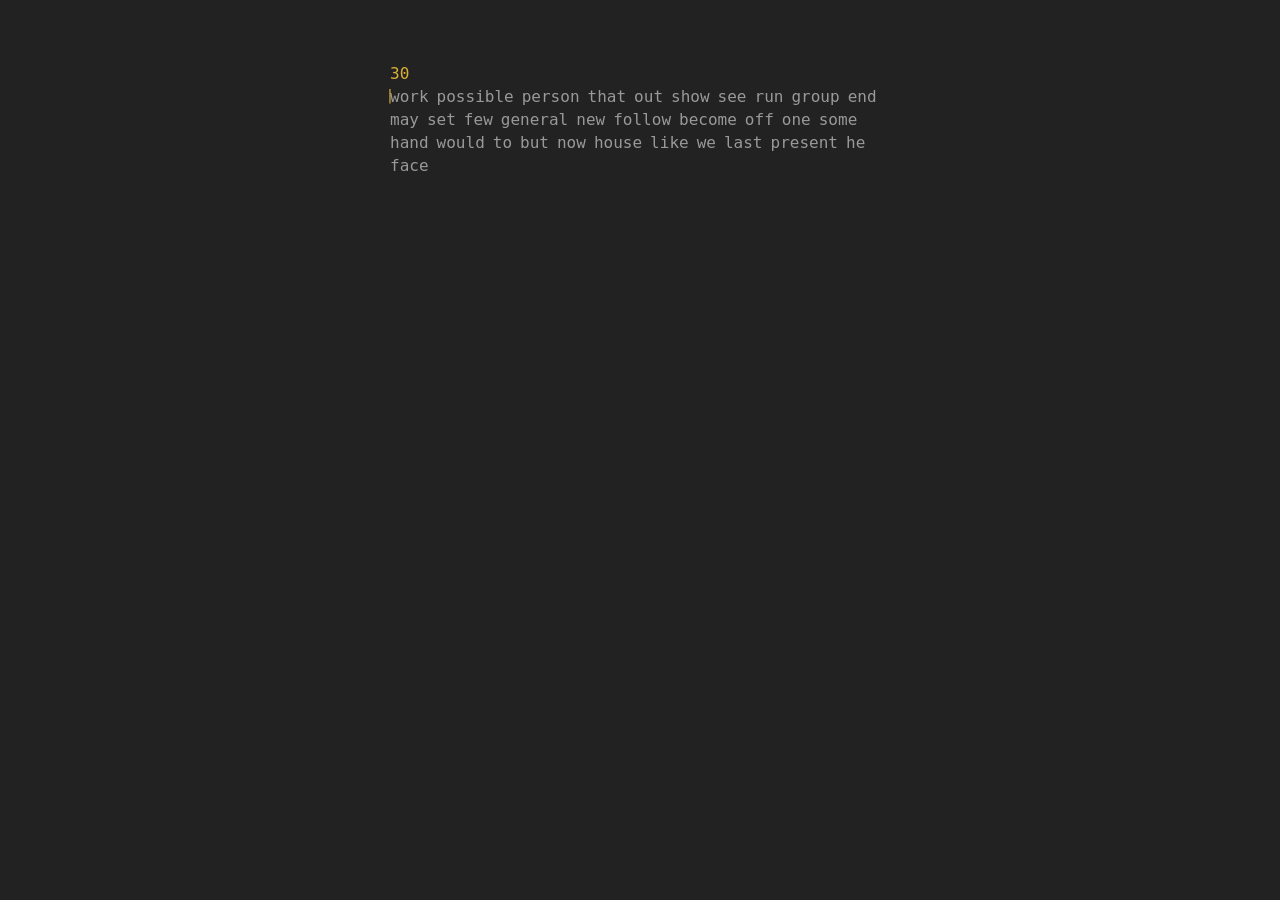
<file: mis-proyectos/monkeytype/index.html>
<title>Monkey Type Clone - Test your typing skills! ⌨</title>
<style>
  :root {
    color-scheme: light dark;
    --green: #00b755;
    --yellow: #daaf38;
    --red: #ca4754;
    --black: #222;
    --gray: #999;
  }

  body {
    background: var(--black);
    font-family: Menlo, monospace;
    display: grid;
    padding: 32px;
    justify-content: center;
    margin-top: 32px;
    padding: 16px;
  }

  section {
    padding: 16px;
    display: flex;
    flex-direction: column;
    gap: 4px;
    max-width: 500px;
  }

  time {
    color: var(--yellow);
  }

  input {
    z-index: -999;
    position: absolute;
    top: 0;
    left: 0;
    pointer-events: none;
    opacity: 0;
  }

  p {
    display: flex;
    flex-wrap: wrap;
    gap: 3px 8px;
    margin: 0;
  }

  letter {
    color: var(--gray);
    position: relative;

    &.active::before {
      content: '|';
      color: var(--yellow);
      font-size: 14px;
      position: absolute;
      left: -45%;
      animation: 1s blink infinite step-end;
    }

    &.active.is-last::before {
      left: 45%;
    }

    &.correct {
      color: var(--green);
    }

    &.incorrect {
      color: var(--red);
    }
  }

  word {
    border-bottom: 1.5px solid transparent;
    transition: border-color 0.3s ease-in-out;

    &.marked {
      border-color: var(--red);
    }
  }

  @keyframes blink {
    50% {
      opacity: 0;
    }

    100% {
      opacity: 1;
    }
  }

  #game {
    display: flex;
  }

  #results {
    display: none;
  }

  h2 {
    font-weight: 400;
    opacity: 0.4;
    margin: 0;
    font-size: 16px;
  }

  h3 {
    font-weight: 400;
    margin: 0;
    font-size: 24px;
    color: var(--yellow);
  }

  button {
    background: transparent;
    border: 0;
    margin-top: 32px;
    padding: 5px;
    opacity: 0.4;
    display: inline;
    transition: opacity 0.3s ease-in-out, transform 0.3s ease-in-out;
    cursor: pointer;
    border-radius: 16px;

    &:hover {
      background-color: #2d2d2d;
      opacity: 1;
      scale: 103%;
    }
  }
</style>

<body>
  <main>
    <section id="game">
      <time></time>
      <p></p>
      <input autofocus />
    </section>
    <section id="results">
      <h2>wpm</h2>
      <h3 id="wpm"></h3>

      <h2>accuracy</h2>
      <h3 id="accuracy"></h3>
      <button id="reload-btn">
        <svg
          width="22"
          height="22"
          viewBox="0 0 24 24"
          stroke-width="3"
          stroke="#888"
          fill="none"
          stroke-linecap="round"
          stroke-linejoin="round"
        >
          <path stroke="none" d="M0 0h24v24H0z" fill="none" />
          <path
            d="M19.933 13.041a8 8 0 1 1 -9.925 -8.788c3.899 -1 7.935 1.007 9.425 4.747"
          />
          <path d="M20 4v5h-5" />
        </svg>
      </button>
    </section>
  </main>
</body>

<script type="module">
  import { words as INITIAL_WORDS } from './data.js';
  const d = document;
  const $time = d.querySelector('time');
  const $paragraph = d.querySelector('p');
  const $input = d.querySelector('input');
  const $game = d.querySelector('#game');
  const $results = d.querySelector('#results');
  const $wpm = $results.querySelector('#wpm');
  console.log('wpm selector', $wpm);
  const $accuracy = $results.querySelector('#accuracy');
  console.log('accuracy selector', $accuracy);
  const $button = d.querySelector('#reload-btn');

  const INITIAL_TIME = 30;

  const TEXT =
    'lorem ipsum dolor sit amet, consectetur adipiscing elit, sed do eiusmod tempor incididunt ut labore et dolore magna aliqua. Ut enim ad minim veniam, quis nostrud exercitation ullamco laboris nisi ut aliquip ex ea commodo consequat. Duis aute irure dolor in reprehenderit in voluptate velit esse cillum dolore eu fugiat nulla pariatur. Excepteur sint occaecat cupidatat non proident, sunt in culpa qui officia deserunt mollit anim id est laborum.';

  let words = [];
  let currentTime = INITIAL_TIME;

  function initGame() {
    $game.style.display = 'flex';
    $results.style.display = 'none';
    $input.value = '';

    words = INITIAL_WORDS.toSorted(() => Math.random() - 0.5).slice(0, 32);
    currentTime = INITIAL_TIME;

    $time.textContent = currentTime;

    $paragraph.innerHTML = words
      .map((word, index) => {
        const letters = word.split('');

        return `<word>
        ${letters.map((letter) => `<letter>${letter}</letter>`).join('')}
        </word>
        `;
      })
      .join('');

    const $firstWord = $paragraph.querySelector('word');
    $firstWord.classList.add('active');
    $firstWord.querySelector('letter').classList.add('active');

    const intervalId = setInterval(() => {
      currentTime--;
      $time.textContent = currentTime;

      if (currentTime == 0) {
        clearInterval(intervalId);
        gameOver();
      }
    }, 1000);
  }

  function initEvents() {
    document.addEventListener('keydown', () => {
      $input.focus();
      console.log('keydown en document');
    });
    $input.addEventListener('keydown', onKeyDown);
    $input.addEventListener('keyup', onKeyUp);
    $button.addEventListener('click', initGame);
  }

  function onKeyDown(event) {
    console.log('keydown en input');
    //Recuperamos los elementos acutales
    const $currentWord = $paragraph.querySelector('word.active');
    const $currentLetter = $currentWord.querySelector('letter.active');
    console.log('palabra actual', $currentWord);
    console.log('letra actual', $currentLetter);

    const { key } = event;
    if (key === ' ') {
      event.preventDefault();

      const $nextWord = $currentWord.nextElementSibling;
      const $nextLetter = $nextWord.querySelector('letter');

      $currentWord.classList.remove('active', 'marked');
      $currentLetter.classList.remove('active');

      $nextWord.classList.add('active');
      $nextLetter.classList.add('active');

      $input.value = '';

      const hasMissedLetters =
        $currentWord.querySelectorAll('letter:not(.correct)').length > 0;

      const classToAdd = hasMissedLetters ? 'marked' : 'correct';
      $currentWord.classList.add(classToAdd);
      return;
    }

    if (key === 'Backspace') {
      const $prevWord = $currentWord.previousElementSibling;
      const $prevLetter = $currentLetter.previousElementSibling;
      console.log('palabra anterior', $prevWord);
      console.log('letra anterior', $prevLetter);

      //   if (!$prevWord && !$prevLetter) { Yo siento que esto no va
      //     e.preventDefault();
      //     return;
      //   }

      const $wordMarked = $paragraph.querySelector('word.marked');
      if ($wordMarked && !$prevLetter) {
        event.preventDefault();
        $prevWord.classList.remove('marked');
        $prevWord.classList.add('active');

        const $letterToGo = $prevWord.querySelector('letter:last-child');
        console.log('letter to go', $letterToGo);

        $currentLetter.classList.remove('active');
        $letterToGo.classList.add('active');

        $input.value = [
          //En corchetes con spread operator para convertir el nodelist en array
          ...$prevWord.querySelectorAll('letter.correct, letter.incorrect'),
        ] //Recupero todas las letras tipeadas anteriormente en el input
          .map(($el) => {
            return $el.classList.contains('correct') ? $el.innerText : '*';
          })
          .join('');
      }
    }
  }

  function onKeyUp() {
    console.log('keyup en input');
    //Recuperamos los elementos acutales
    const $currentWord = $paragraph.querySelector('word.active');
    const $currentLetter = $currentWord.querySelector('letter.active');

    const currentWord = $currentWord.innerText.trim();
    $input.maxLength = currentWord.length;
    console.log({ value: $input.value, currentWord });

    const $allLetters = $currentWord.querySelectorAll('letter');

    $allLetters.forEach(($letter) =>
      $letter.classList.remove('correct', 'incorrect')
    );

    $input.value.split('').forEach((char, index) => {
      const $letter = $allLetters[index];
      const letterToCheck = currentWord[index];

      const isCorrect = char === letterToCheck;
      const letterClass = isCorrect ? 'correct' : 'incorrect';
      $letter.classList.add(letterClass);
    });

    const inputLength = $input.value.length;
    const $nextActiveLetter = $allLetters[inputLength];

    if ($nextActiveLetter) {
      $currentLetter.classList.remove('active', 'is-last');
      $nextActiveLetter.classList.add('active');
    } else {
      $currentLetter.classList.add('is-last');
    }
  }

  function gameOver() {
    $game.style.display = 'none';
    $results.style.display = 'flex';

    const correctWords = $paragraph.querySelectorAll('word.correct').length;
    const correctLetter = $paragraph.querySelectorAll('letter.correct').length;
    const incorrectLetter =
      $paragraph.querySelectorAll('letter.incorrect').length;

    const totalLetters = correctLetter + incorrectLetter;
    const accuracy =
      totalLetters > 0 ? (correctLetter / totalLetters) * 100 : 0;

    const wpm = (correctWords * 60) / INITIAL_TIME;
    $wpm.textContent = wpm;
    $accuracy.textContent = `${accuracy.toFixed(2)}%`;
  }

  initGame();
  initEvents();
</script>
</file>
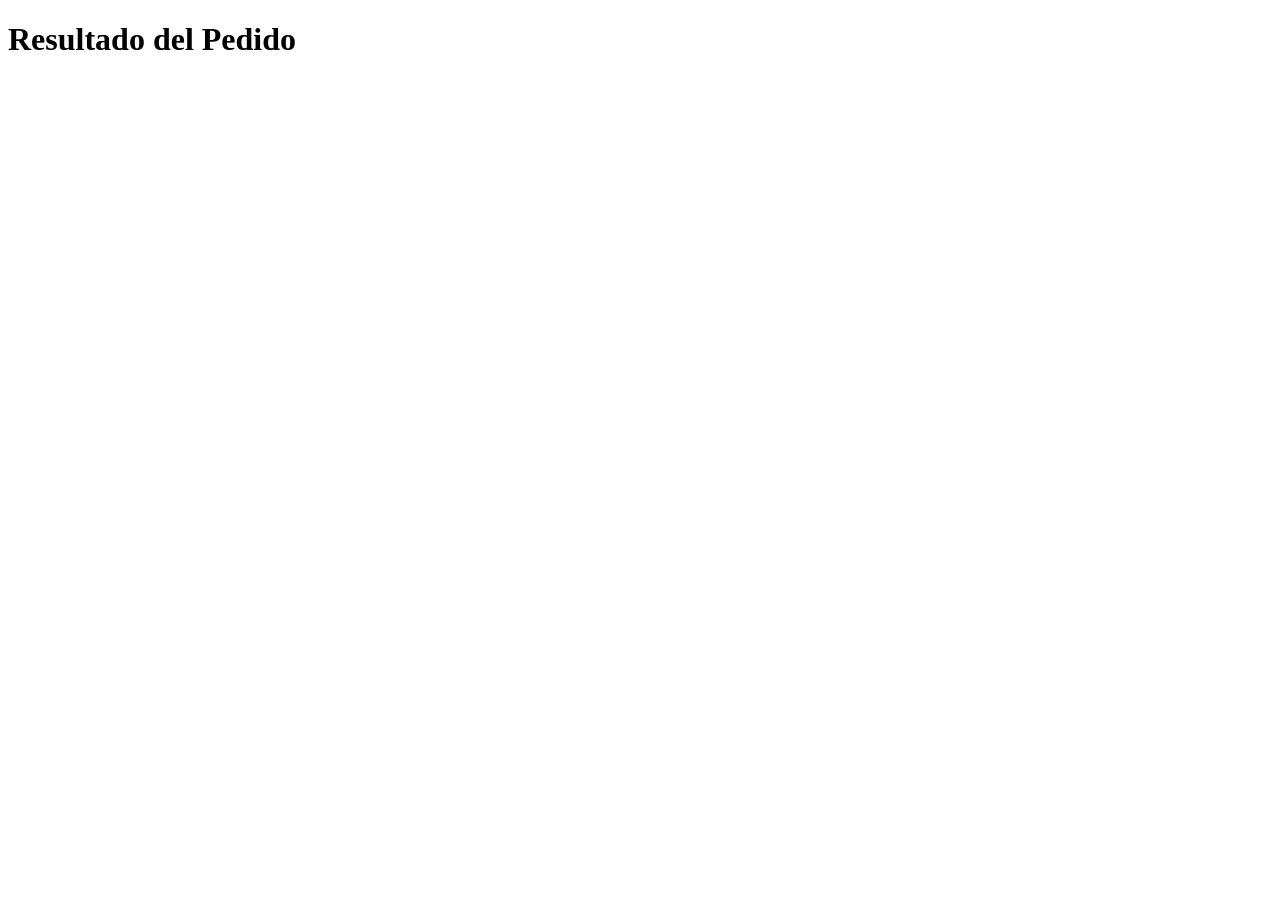
<file: mis-proyectos/order-converter/index.html>
<!DOCTYPE html>
<html lang="en">
  <head>
    <meta charset="UTF-8" />
    <meta name="viewport" content="width=device-width, initial-scale=1.0" />
    <title>Resultado del Pedido</title>
  </head>
  <body>
    <h1>Resultado del Pedido</h1>
    <div id="resultado"></div>
    <!-- Aquí se mostrará el resultado -->
    <script src="index.js"></script>
  </body>
</html>
</file>
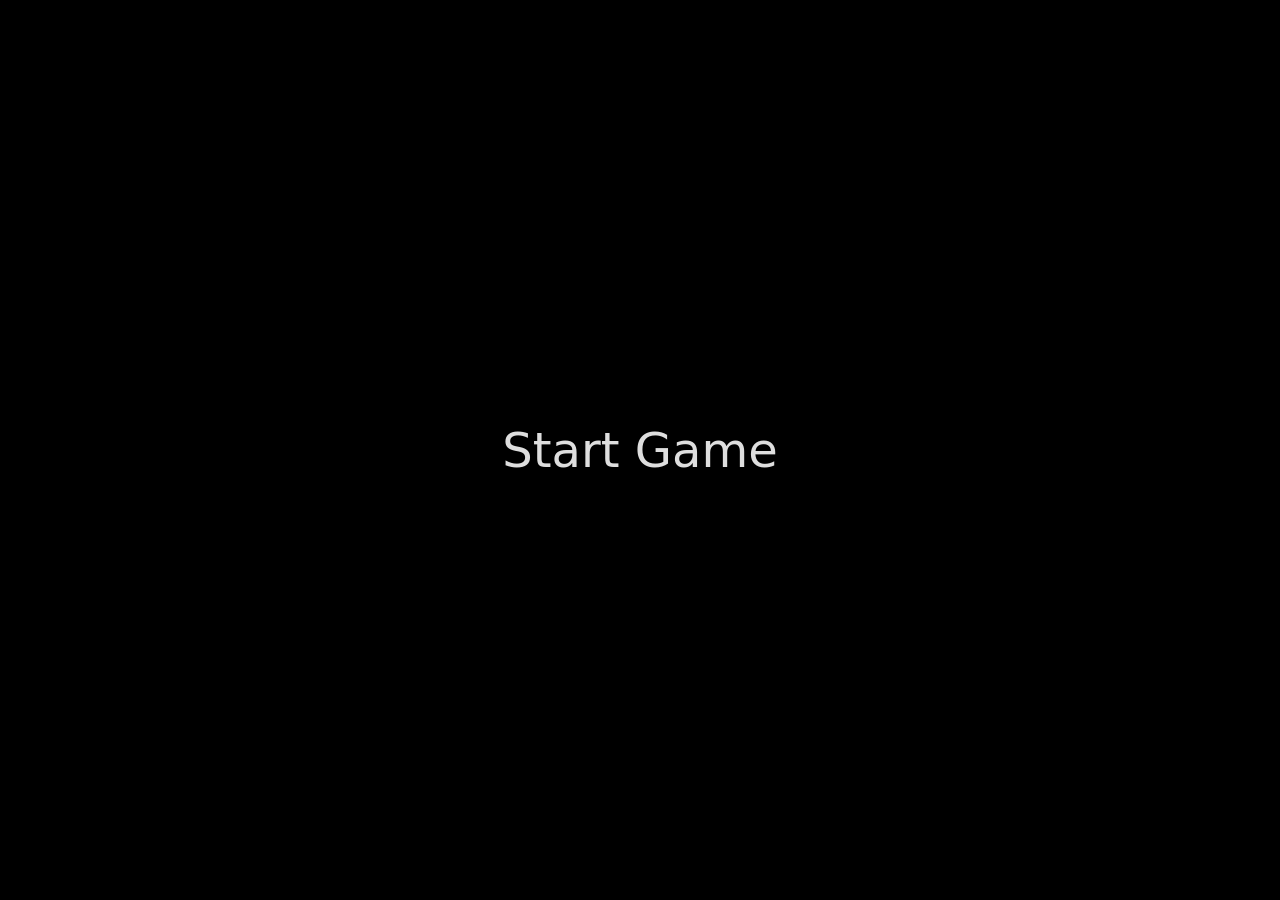
<file: mis-proyectos/tetris-vanilla/index.html>
<!DOCTYPE html>
<html lang="en">
  <head>
    <meta charset="UTF-8" />
    <link rel="stylesheet" href="style.css" />
    <meta name="viewport" content="width=device-width, initial-scale=1.0" />
    <title>Tetris Vanilla</title>
  </head>
  <body>
    <div id="app">
      <section>Start Game</section>
      <canvas></canvas>
    </div>
    <div id="contenedor">
      <p id="score">Score:&nbsp; <span></span></p>
      <div id="audio-toggle">🔊</div>
    </div>
    <script src="main.js"></script>
  </body>
</html>
</file>
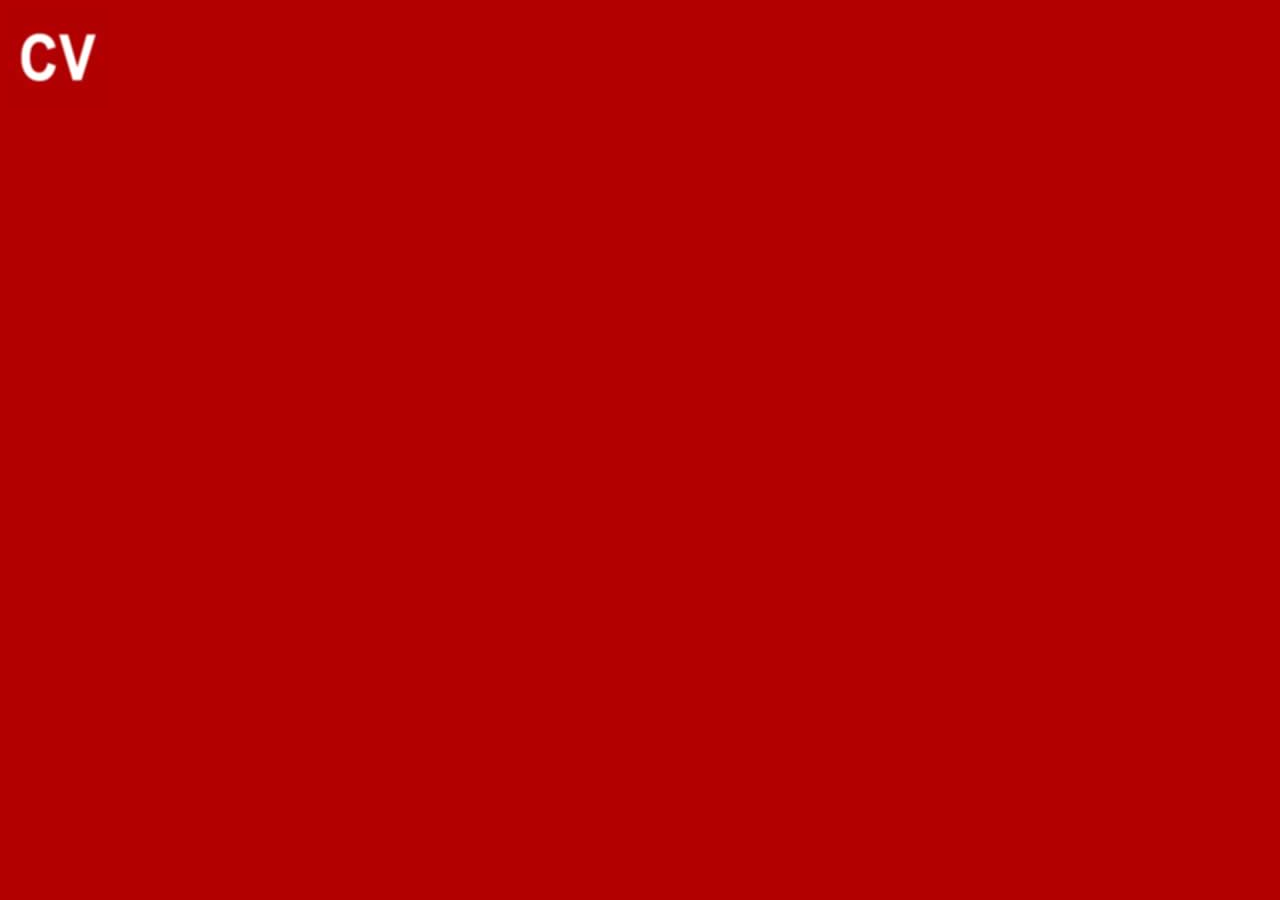
<file: cv.htm>
<!DOCTYPE html PUBLIC "-//W3C//DTD XHTML 1.0 Transitional//EN"
"http://www.w3.org/TR/xhtml1/DTD/xhtml1-transitional.dtd">
<!-- saved from url=(0014)about:internet -->
<html xmlns="http://www.w3.org/1999/xhtml">
<head>
<title>cv</title>
<meta http-equiv="Content-Type" content="text/html; charset=utf-8" />
<!--Fireworks CS6 Dreamweaver CS6 target.  Created Mon Aug 05 20:36:56 GMT-0300 2024-->
</head>
<body bgcolor="#b20000">
<img name="cv" src="cv.jpg" width="100" height="100" id="cv" alt="" /></body>
</html>
</file>
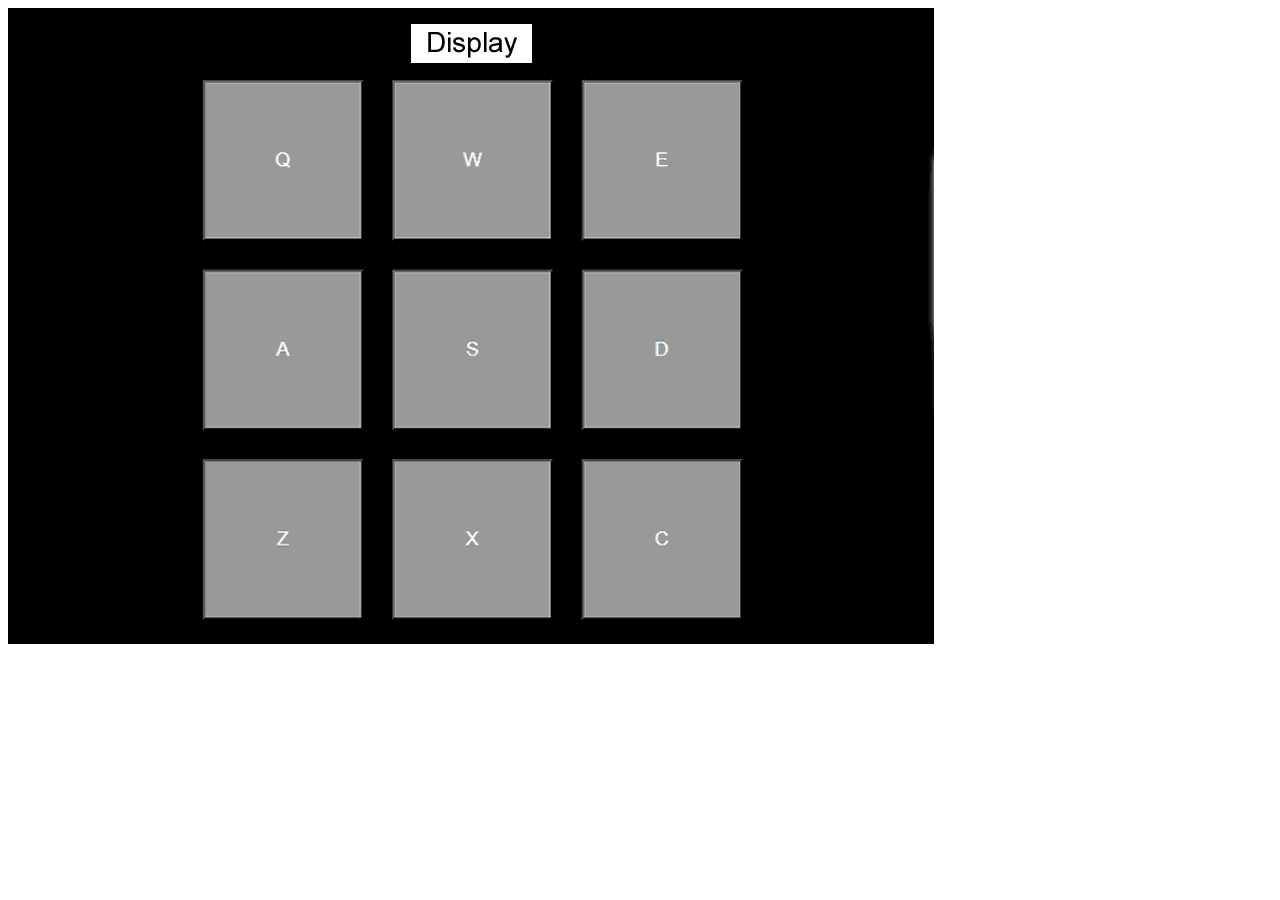
<file: drum-machine.htm>
<!DOCTYPE html PUBLIC "-//W3C//DTD XHTML 1.0 Transitional//EN"
"http://www.w3.org/TR/xhtml1/DTD/xhtml1-transitional.dtd">
<!-- saved from url=(0014)about:internet -->
<html xmlns="http://www.w3.org/1999/xhtml">
<head>
<title>drum-machine</title>
<meta http-equiv="Content-Type" content="text/html; charset=utf-8" />
<!--Fireworks CS6 Dreamweaver CS6 target.  Created Thu Mar 28 00:32:56 GMT-0300 2024-->
</head>
<body bgcolor="#ffffff">
<img name="drummachine" src="drum-machine.png" width="926" height="636" id="drummachine" alt="" /></body>
</html>
</file>
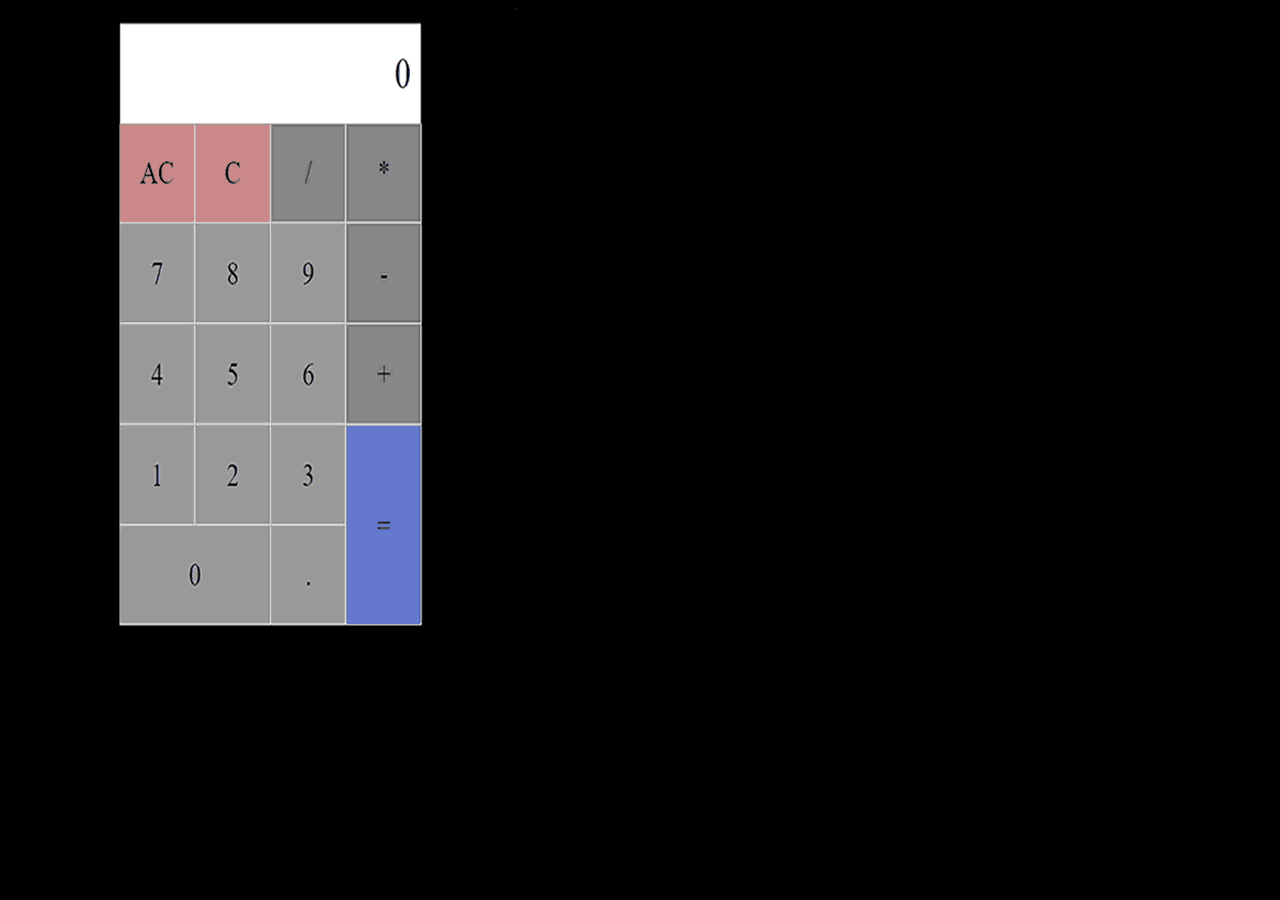
<file: js-calculator.htm>
<!DOCTYPE html PUBLIC "-//W3C//DTD XHTML 1.0 Transitional//EN"
"http://www.w3.org/TR/xhtml1/DTD/xhtml1-transitional.dtd">
<!-- saved from url=(0014)about:internet -->
<html xmlns="http://www.w3.org/1999/xhtml">
<head>
<title>js-calculator</title>
<meta http-equiv="Content-Type" content="text/html; charset=utf-8" />
<!--Fireworks CS6 Dreamweaver CS6 target.  Created Thu Mar 28 00:40:22 GMT-0300 2024-->
</head>
<body bgcolor="#000000">
<img name="jscalculator" src="js-calculator.png" width="528" height="636" id="jscalculator" alt="" /></body>
</html>
</file>
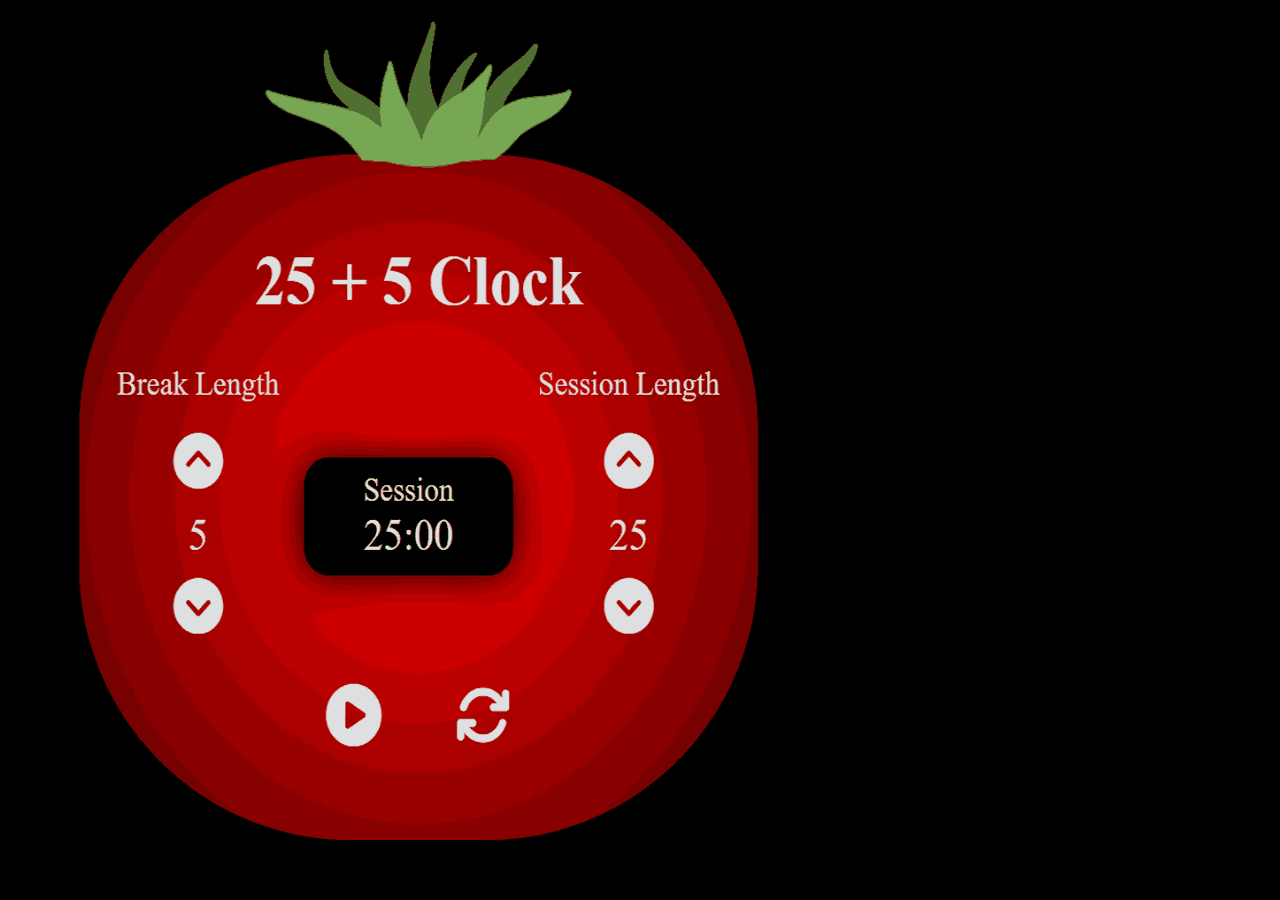
<file: pomodoro-clock.htm>
<!DOCTYPE html PUBLIC "-//W3C//DTD XHTML 1.0 Transitional//EN"
"http://www.w3.org/TR/xhtml1/DTD/xhtml1-transitional.dtd">
<!-- saved from url=(0014)about:internet -->
<html xmlns="http://www.w3.org/1999/xhtml">
<head>
<title>pomodoro-clock</title>
<meta http-equiv="Content-Type" content="text/html; charset=utf-8" />
<!--Fireworks CS6 Dreamweaver CS6 target.  Created Thu Mar 28 00:50:29 GMT-0300 2024-->
</head>
<body bgcolor="#000000">
<img name="pomodoroclock" src="pomodoro-clock.png" width="823" height="862" id="pomodoroclock" alt="" /></body>
</html>
</file>
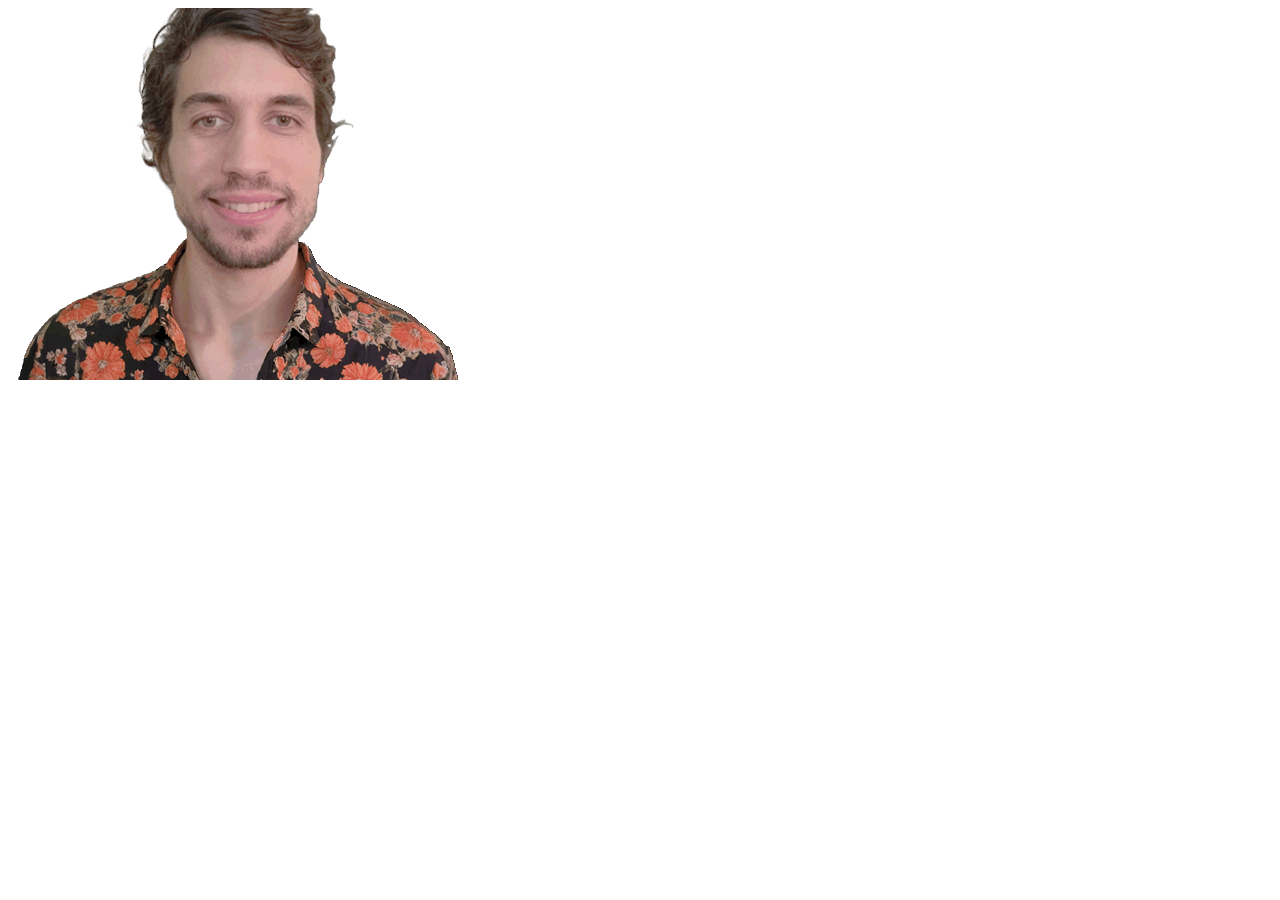
<file: profile-pic-2.htm>
<!DOCTYPE html PUBLIC "-//W3C//DTD XHTML 1.0 Transitional//EN"
"http://www.w3.org/TR/xhtml1/DTD/xhtml1-transitional.dtd">
<!-- saved from url=(0014)about:internet -->
<html xmlns="http://www.w3.org/1999/xhtml">
<head>
<title>profile-pic-2</title>
<meta http-equiv="Content-Type" content="text/html; charset=utf-8" />
<!--Fireworks CS6 Dreamweaver CS6 target.  Created Wed May 29 16:37:11 GMT-0300 2024-->
</head>
<body bgcolor="#ffffff">
<img name="profilepic2" src="profile-pic-2.png" width="480" height="372" id="profilepic2" alt="" /></body>
</html>
</file>
<file: mis-proyectos/tetris-vanilla/style.css>
:root {
  font-family: Inter, system-ui, Avenir, Helvetica, Arial, sans-serif;
  line-height: 1.5;
  font-weight: 400;

  color-scheme: dark light;
  color: rgba(255, 255, 255, 0.87);
  background-color: #242424;

  font-synthesis: none;
  text-rendering: optimizeLegibility;
  -webkit-font-smoothing: antialiased;
  -moz-osx-font-smoothing: grayscale;
  -webkit-text-size-adjust: 100%;
}

/*Reset user agent p*/
p {
  display: block;
  margin-block-start: 0;
  margin-block-end: 0;
  margin-inline-start: 0px;
  margin-inline-end: 0px;
}

body {
  margin: 0;
  padding: 0;
  display: grid;
  place-content: center;
  height: 100vh;
}

section {
  position: absolute;
  background: black;
  width: 100vw;
  height: 100vh;
  top: 0;
  inset: 0;
  display: grid;
  font-size: 48px;
  place-content: center;
  cursor: pointer;
}

#contenedor {
  display: flex;
  justify-content: space-between;
  align-content: start;
}

#audio-toggle {
  cursor: pointer;
}
</file>
